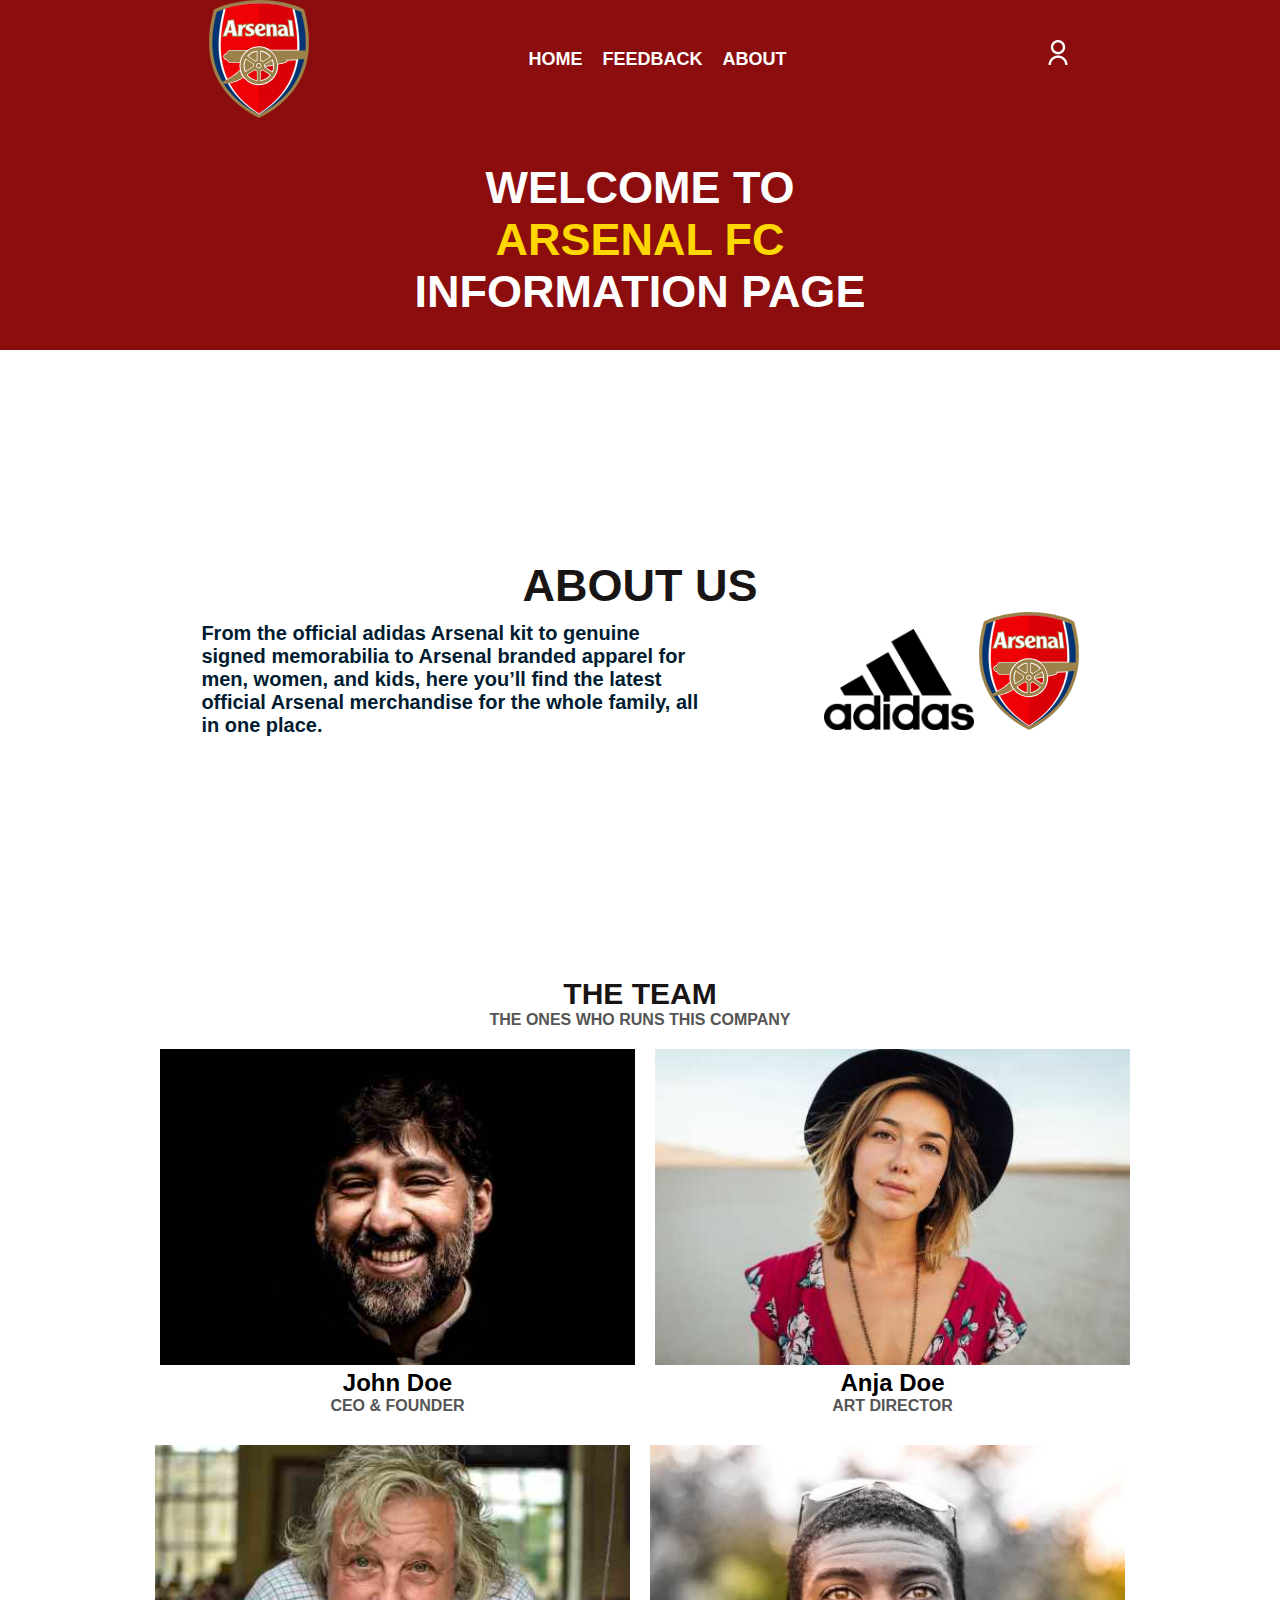
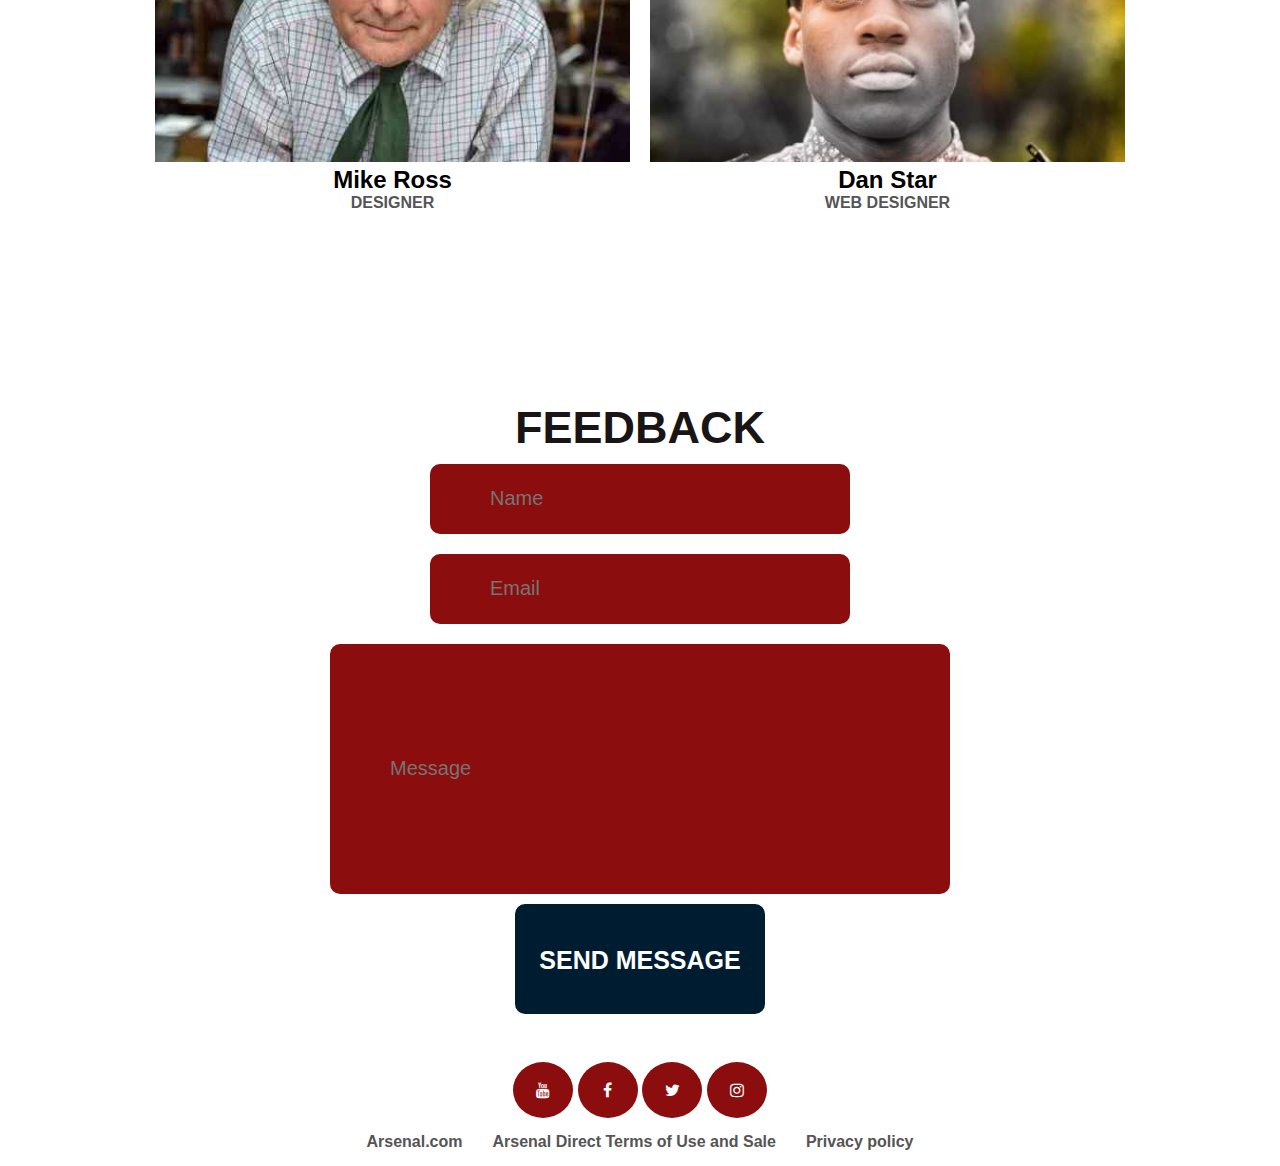
<file: about.html>
<!DOCTYPE html>
<html lang="en">
<head>
    <meta charset="UTF-8">
    <meta http-equiv="X-UA-Compatible" content="IE=edge">
    <meta name="viewport" content="width=device-width, initial-scale=1.0">
    <title>Document</title>
    <link rel="shortcut icon" href="images/logo.svg" type="image/x-icon">

    <link rel="stylesheet" href="css/style.css">
    <link rel="stylesheet" href="https://cdnjs.cloudflare.com/ajax/libs/font-awesome/4.7.0/css/font-awesome.min.css">
</head>
<body>
    <header class="header">
        <div class="container">
              <div class="navbar">

                <div class="menu-btn">
                  <span class="bar"></span>
                  <span class="bar"></span>
                  <span class="bar"></span>
                </div>
                <div class="menu">
                  <nav>
                     <ul>
                    <li><a href="index.html">HOME</a></li>
                    <li><a href="feedback.html">FEEDBACK</a></li>
                    <li><a href="#">ABOUT</a></li>

                     </ul>
                  </nav>
                </div>


              <div class="header__logo">
                <a class="header__logo" href="/">
                  <img src="images/logo.svg" alt="header__logo" width="100px">
                </a>
              </div> 
                <a class = "haeder__menu" href="/">
                  HOME
                </a>
                <a class = "haeder__menu" href="#">
                  FEEDBACK
                </a>
                <a class = "haeder__menu" href="/">
                  ABOUT
                </a>
              
              <div class="header__assets">
                <ul class="assets">
                  <li><a href="loginForm.html" class="assets__link"><img src="images/acc.png" alt=""></a></li>
                  <!-- <li><a href="cart.html" class="assets__link"><img src="images/korzina.png" alt=""></a></li> -->
                </ul>
            </div>
              </div>
            </div>
            <h1 class="h1" style="color: white; font-weight: 900;">
              WELCOME TO <span class="span" style="color: gold;"> <br> ARSENAL FC</span>  <br> INFORMATION PAGE</h1>
    </div>        
    </header> 

    <section id="about__us">
      <div class="container">
        <div class="intro__header">
          <h1 class="h1" style="color: rgb(26, 21, 21); font-weight: 900; ">ABOUT US</h1>
          <div class="intro__inner2">
            <div class="intro__text">
              From the official adidas Arsenal kit to genuine signed memorabilia to Arsenal branded apparel for men, women, and kids, here you’ll find the latest official Arsenal merchandise for the whole family, all in one place.
            </div>
            <div class="intro__img">
              <img src="images/Adidas_Logo.svg.png" alt="" width="150px">
              <img src="images/logo.svg" alt="" width="100px">
            </div>
          </div>
        </div>
        <div class="footer__portfolio">
          <h1 class="w3-center" style="text-align: center; font-size: 30px; color: rgb(26, 21, 21);">THE TEAM</h3>
          <p class="w3-center w3-large" >The ones who runs this company</p>
          <div class="up__portfolio">
              <div class="left__up">
                  <p class="pic01"><img  src="images/team2.jpg" alt="left__up" width="100%"></p>
                  <h2 style="text-align: center;">John Doe</h2>
                  <p>CEO & Founder</p>
              </div>
              <div class="center__up">
                  <p class="pic02"><img src="images/team1.jpg" alt="center__up" width="100%"></p>
                  <h2 style="text-align: center;">Anja Doe</h2>
                  <p>Art Director</p>
              </div>
          </div>

          <div class="down__portfolio">
              <div class="left__up">
                  <p class="pic04"><img  src="images/team3.jpg" alt="left__up" width="100%"></p>
                  <h2 style="text-align: center;">Mike Ross</h2>
                  <p> Designer</p>
              </div>
              <div class="center__up">
                  <p class="pic05"><img src="images/team4.jpg" alt="center__up" width="100%"></p>
                  <h2  style="text-align: center;">Dan Star</h2>
                  <p>Web Designer</p>
              </div>
          </div>
        </div>
      </div>
    </section>



    <footer class="footer">
      <div class="container">
        <section id="section__contact">
          <div class="container">
              <div class="contact__container">
                <h1 class="h1" style="color: rgb(26, 21, 21); font-weight: 700;">FEEDBACK</h1>
                  <div class="up__contact">
                      <div class="up__name">   
                          <input type="name" placeholder="Name" name="name" >
                      </div>
                      <div class="up__email">
                          <input type="email" placeholder="Email" name="email" > 
                       </div>
                  </div>
                  <div class="down__contact">
                      <div class="down__message">
                          <input type="message" placeholder="Message" name="message" > 
                      </div>
                  </div>
                  <div class="send">
                      <div class="send__clicker">
                          <a href="/index.html" class="send__button">Send message</a>
                      </div>
                  </div>
              </div>
          </div>
      </section>
        <div class="footer__container">

          <div class="social__icon">
            <a href="https://www.youtube.com/@arsenal" class="fa fa-youtube"></a>
            <a href="https://www.facebook.com/Arsenal/" class="fa fa-facebook"></a>
            <a href="https://twitter.com/arsenal" class="fa fa-twitter"></a>
            <a href="https://www.instagram.com/arsenal/" class="fa fa-instagram"></a>
          </div>
            
          
          </div>
        <div class="footer__text">
          <a style="font-weight: 700;" href="http://www.arsenal.com/home">Arsenal.com</a>
          <a style="font-weight: 700;" href="https://arsenaldirect.arsenal.com/termsAndConditions">Arsenal Direct Terms of Use and Sale</a>
          <a style="font-weight: 700;" href="Privacy policy">Privacy policy</a>
        </div>

        
        </div>
      </div>
        
  </footer>
  <script src="js/main.js"></script>
</body>
</html>
</file>
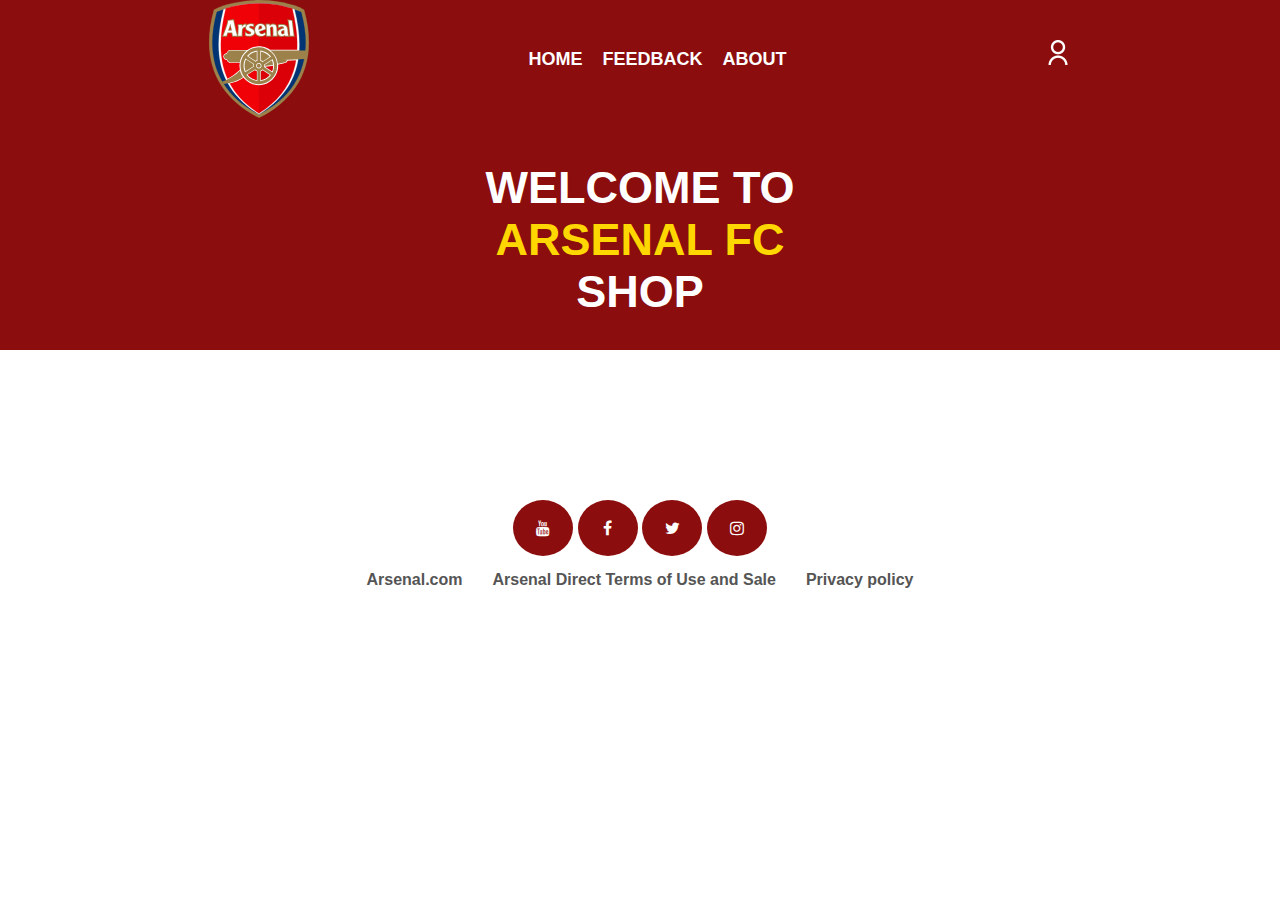
<file: category.html>
<!DOCTYPE html>
<html lang="en">
<head>
    <meta charset="UTF-8">
    <meta http-equiv="X-UA-Compatible" content="IE=edge">
    <meta name="viewport" content="width=device-width, initial-scale=1.0">
    <title>Products</title>
    <link rel="shortcut icon" href="images/logo.svg" type="image/x-icon">
    <script defer src="//lk.easynetshop.ru/frontend/v5/test.js"></script>
    <link href="//lk.easynetshop.ru/frontend/v5/test.css" rel="stylesheet">
    <script src="//code.jquery.com/jquery-1.11.3.min.js"></script>
    <!-- <link rel="stylesheet" href="css/demo.css"> -->
    <link rel="stylesheet" href="css/style.css">
    <link rel="stylesheet" href="https://cdnjs.cloudflare.com/ajax/libs/font-awesome/4.7.0/css/font-awesome.min.css">

</head>
<body>
  <header class="header">
    <div class="container">
          <div class="navbar">

            <div class="menu-btn">
              <span class="bar"></span>
              <span class="bar"></span>
              <span class="bar"></span>
            </div>
            <div class="menu">
              <nav>
                 <ul>
                <li><a href="#">CONTACTS</a></li>
                <li><a href="#">FEEDBACK</a></li>

                 </ul>
              </nav>
            </div>


          <div class="header__logo">
            <a class="header__logo" href="/">
              <img src="images/logo.svg" alt="header__logo" width="100px">
            </a>
          </div> 
            <a class = "haeder__menu" href="/">
              HOME
            </a>
            <a class = "haeder__menu" href="feedback.html">
              FEEDBACK
            </a>
            <!-- <a class = "haeder__menu" href="category.html">
              PRODUCTS
            </a> -->
            <a class = "haeder__menu" href="about.html">
              ABOUT
            </a>
          
          <div class="header__assets">
            <ul class="assets">
              <li><a href="loginForm.html" class="assets__link"><img src="images/acc.png" alt=""></a></li>
              <!-- <li><a href="cart.html" class="assets__link"><img src="images/korzina.png" alt=""></a></li> -->
            </ul>
        </div>
          </div>
        </div>
        <h1 style="color: white; font-weight: 900;font-size: 45px;">
          WELCOME TO <span style="color: gold;"> <br> ARSENAL FC</span>  <br> SHOP</h1>
</div>        
</header> 

     
        <div class="products">
            
        </div>
    

        <footer class="footer">
            <div class="container">
              <div class="footer__container">
                <div class="social__icon">
                  <a href="https://www.youtube.com/@arsenal" class="fa fa-youtube"></a>
                  <a href="https://www.facebook.com/Arsenal/" class="fa fa-facebook"></a>
                  <a href="https://twitter.com/arsenal" class="fa fa-twitter"></a>
                  <a href="https://www.instagram.com/arsenal/" class="fa fa-instagram"></a>
                </div>
                  
                
                </div>
              <div class="footer__text">
                <a style="font-weight: 700;" href="http://www.arsenal.com/home">Arsenal.com</a>
                <a style="font-weight: 700;" href="https://arsenaldirect.arsenal.com/termsAndConditions">Arsenal Direct Terms of Use and Sale</a>
                <a style="font-weight: 700;" href="Privacy policy">Privacy policy</a>
              </div>
    
              
              </div>
            </div>

            <script src="js/cart.js"></script>
    <script src="js/products.js"></script>
            <script src="js/main.js"></script>
</body>
</html>
</file>
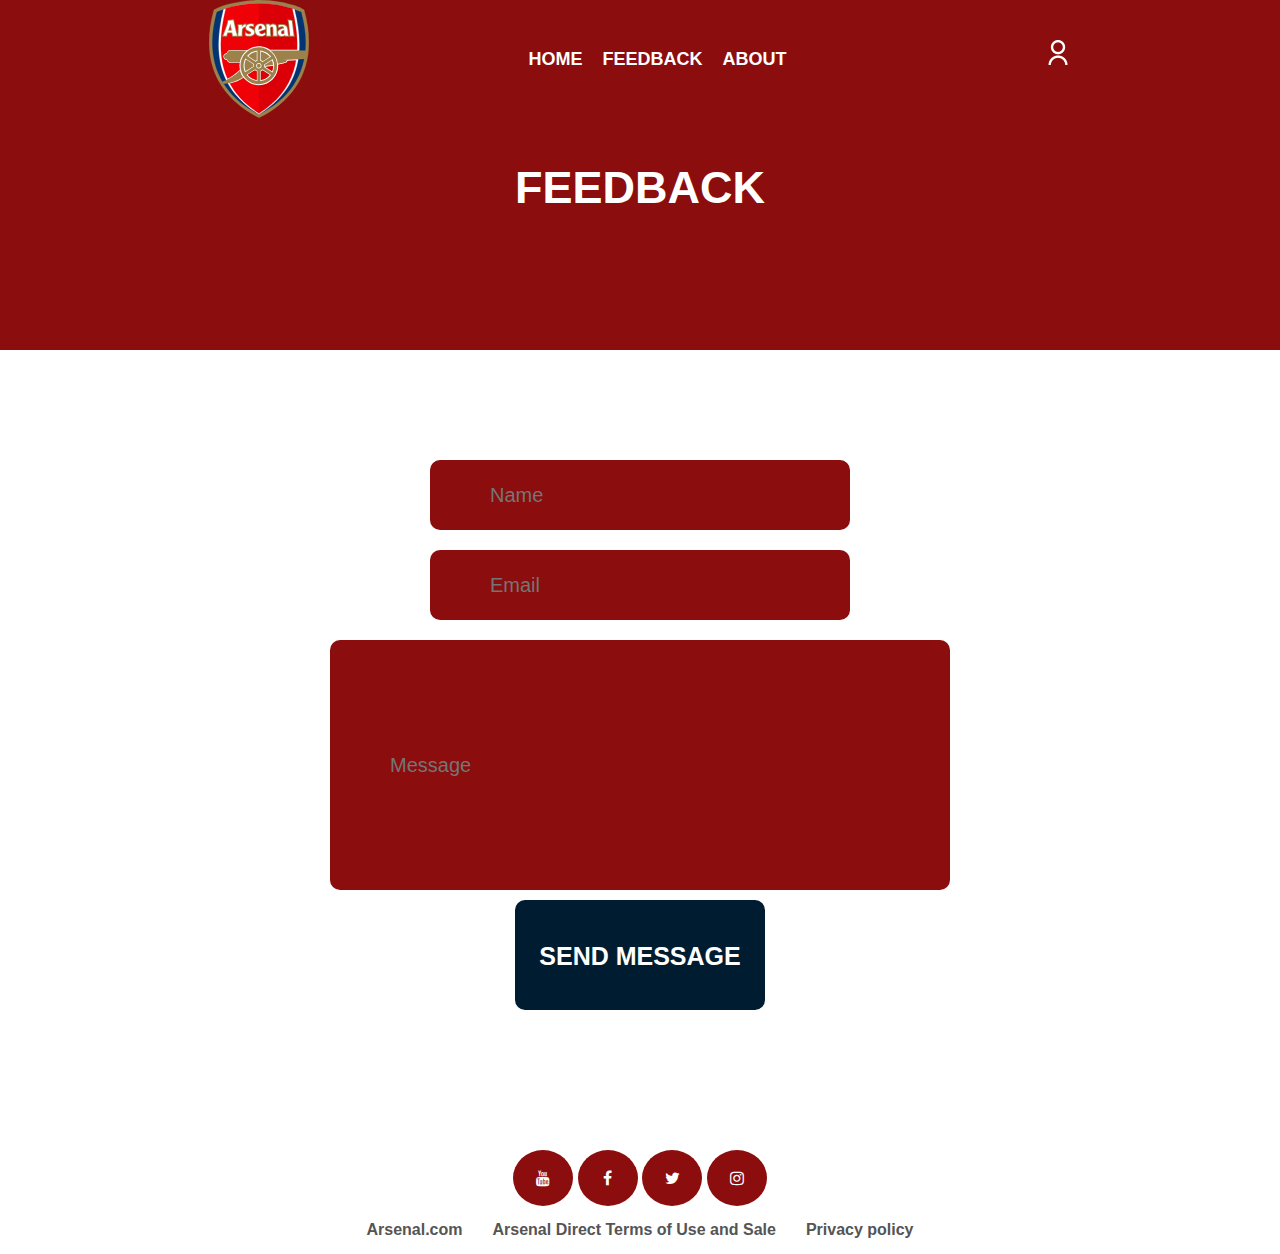
<file: feedback.html>
<!DOCTYPE html>
<html lang="en">
<head>
    <meta charset="UTF-8">
    <meta http-equiv="X-UA-Compatible" content="IE=edge">
    <meta name="viewport" content="width=device-width, initial-scale=1.0">
    <title>FEEDBACK</title>
    <link rel="shortcut icon" href="images/logo.svg" type="image/x-icon">

    <link rel="stylesheet" href="css/style.css">
    <link rel="stylesheet" href="https://cdnjs.cloudflare.com/ajax/libs/font-awesome/4.7.0/css/font-awesome.min.css">
</head>
<body>
    <header class="header">
        <div class="container">
              <div class="navbar">

               <div class="menu-btn">
                  <span class="bar"></span>
                  <span class="bar"></span>
                  <span class="bar"></span>
                </div>
                <div class="menu">
                  <nav>
                     <ul>
                    <li><a href="#">HOME</a></li>
                    <li><a href="#">FEEDBACK</a></li>
                    <li><a href="#">ABOUT</a></li>

                     </ul>
                  </nav>
                </div>


              <div class="header__logo">
                <a class="header__logo" href="/">
                  <img src="images/logo.svg" alt="header__logo" width="100px">
                </a>
              </div> 
                <a class = "haeder__menu" href="/">
                  HOME
                </a>
                <a class = "haeder__menu" href="#">
                  FEEDBACK
                </a>
                <!-- <a class = "haeder__menu" href="/">
                  PRODUCTS
                </a> -->
                <a class = "haeder__menu" href="/">
                  ABOUT
                </a>
              
              <div class="header__assets">
                <ul class="assets">
                  <li><a href="loginForm.html" class="assets__link"><img src="images/acc.png" alt=""></a></li>
                  <!-- <li><a href="cart.html" class="assets__link"><img src="images/korzina.png" alt=""></a></li> -->
                </ul>
            </div>
              </div>
            </div>
            <h1 style="color: white; font-weight: 900;font-size: 45px;">
              FEEDBACK</h1>
              
    </div>        
    </header> 


    <section id="section__contact">
        <div class="container">
            <div class="contact__container">
                <div class="up__contact">
                    <div class="up__name">   
                        <input type="name" placeholder="Name" name="name" >
                    </div>
                    <div class="up__email">
                        <input type="email" placeholder="Email" name="email" > 
                     </div>
                </div>
                <div class="down__contact">
                    <div class="down__message">
                        <input type="message" placeholder="Message" name="message" > 
                    </div>
                </div>
                <div class="send">
                    <div class="send__clicker">
                        <a href="/index.html" class="send__button">Send message</a>
                    </div>
                </div>
            </div>
        </div>
    </section>


    <footer class="footer">
        <div class="container">
          <div class="footer__container">
            
            <div class="social__icon">
              <a href="https://www.youtube.com/@arsenal" class="fa fa-youtube"></a>
              <a href="https://www.facebook.com/Arsenal/" class="fa fa-facebook"></a>
              <a href="https://twitter.com/arsenal" class="fa fa-twitter"></a>
              <a href="https://www.instagram.com/arsenal/" class="fa fa-instagram"></a>
            </div>
              
            
            </div>
          <div class="footer__text">
            <a style="font-weight: 700;" href="http://www.arsenal.com/home">Arsenal.com</a>
            <a style="font-weight: 700;" href="https://arsenaldirect.arsenal.com/termsAndConditions">Arsenal Direct Terms of Use and Sale</a>
            <a style="font-weight: 700;" href="Privacy policy">Privacy policy</a>
          </div>

          
          </div>
        </div>
          
    </footer>
    <script src="js/main.js"></script>
</body>
</html>
</file>
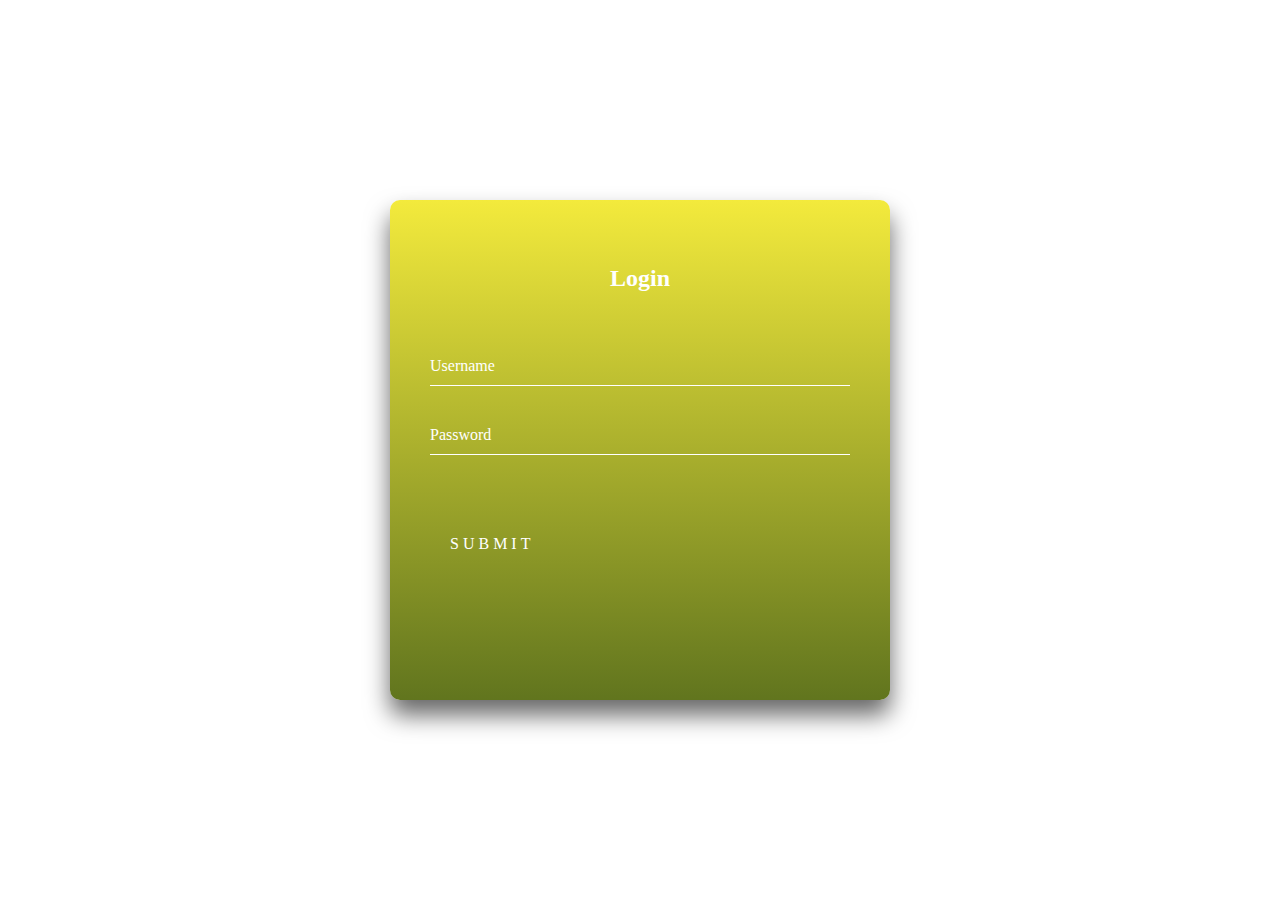
<file: loginForm.html>
<!DOCTYPE html>
    <html lang="en">
    <head>
        <meta charset="UTF-8">
        <meta http-equiv="X-UA-Compatible" content="IE=edge">
        <meta name="viewport" content="width=device-width, initial-scale=1.0">
        <title>Login</title>
        <link rel="shortcut icon" href="images/logo.svg" type="image/x-icon">

        <link rel="stylesheet" href="css/login.css">
    </head>
    <body>
        <div class="login-box">
            <h2>Login</h2>
            <form>
              <div class="user-box">
                <input type="text" name="" required="">
                <label>Username</label>
              </div>
              <div class="user-box">
                <input type="password" name="" required="">
                <label>Password</label>
              </div>
              <a href="#">
                <span></span>
                <span></span>
                <span></span>
                <span></span>
                Submit
              </a>
            </form>
          </div>
    </body>
    </html>
</file>
<file: css/style.css>
*{
  margin: 0 auto;
    font-family: Arial, Helvetica, sans-serif
}
html {
  scroll-behavior: smooth;
}


.mySlides{
  width: 100%;
}

.header{
  background-color: #8b0d0d;
    align-items: center; 
    height: 350px;
      width: 100%;
      margin: 0 auto;
}

.haeder__menu{
  text-decoration: none;
  color: #fff;
  font-weight: 600;
  text-align: center;
  margin: 10px;
  line-height: 5.5;
  font-size: 18px;
}
.navbar{
  display: flex;
  justify-content: center;
  margin: 0 auto;
}


#about__us{
  padding-top: 170px;
  padding-bottom: 40px;
  width: 1000px;
}
.intro__text{
  padding-top: 10px;
  width: 50%;
  text-align: left;
  font-weight: 700;
  color: #001c31;
  font-size: 20px;
}
.intro__inner2{
  display: flex;
}
.footer__portfolio{
  padding-top: 200px;
}
.up__portfolio{
  display: flex;
  justify-content: center;
  margin: 10px 10px 10px;
  width: 100%;
  width: 990px;
}
.down__portfolio{
  display: flex;
  justify-content: center;
  margin: 0 auto;
  width: 100%;
  width: 990px;
}
.left__up{
  margin: 10px;
  width: 50%;

}
.h1{
  font-size: 45px;
}
.span{
  font-size: 45px;
}
.center__up{
  margin: 10px;
  width: 50%;
}
.container{
  margin: 0 auto;
  width: 100%;
}
.menu-btn {
	width: 30px;
	height: 40px;
	position: relative;
	z-index:2;
	overflow: hidden;
  display: none;
}
.menu-btn span {
	width: 50px;
	height: 2px;
	position: absolute;
	top: 50%;
	left: 50%;
	transform: translate(-50%, -50%);
	background-color: #fff;
	transition: all 0.5s;
}
.menu-btn span:nth-of-type(2) {
	top: calc(50% - 5px);
}
.menu-btn span:nth-of-type(3) {
	top: calc(50% + 5px);
}
.menu {
	position: fixed;
	top: 0;
	left: 0;
	width: 100%;
  height: 320px;
	padding: 15px;
  background: #8b0d0d;
	transform: translateX(-100%);
	transition: transform 0.5s; 
  text-decoration: none;
  margin: 0 auto;
  padding-top: 50px;
}
.menu.active {
	transform: translateX(0);
}
.menu li {
	list-style-type: none;
}
.menu li a{
  text-decoration: none;
  text-align: center;
  font-size: 25px;
  line-height: 2.2;
  color: #fff;
  margin: 0 auto;
  padding-left: 150px;
  font-weight: 600;
}
.menu-btn.active span:nth-of-type(1) {
  display: none;
}
.menu-btn.active span:nth-of-type(2) {
  top: 50%;
  transform: translate(-50%, 0%) rotate(45deg);  
}
.menu-btn.active span:nth-of-type(3) {
  top: 50%;
  transform: translate(-50%, 0%) rotate(-45deg); 
}
.header__assets{
  margin-top: 40px;
  display: flex;
}
@media screen and (max-width: 768px ) {
  .menu-btn{
    width: 20px;
    height: 40px;
    z-index:2;
    overflow: hidden;
    display: block;
    line-height: 5.5;
    padding-top: 60px;
    padding-left: 40px;
  }
  .menu {
    top: 0;
    left: 0;
    width: 27%;
    height: 220px;
    padding: 15px;
    background: #8b0d0d;
    transform: translateX(-100%);
    transition: transform 0.5s; 
    text-decoration: none;
    margin: 0 auto;
    padding-top: 80px;
  }
  .menu li a{
    text-decoration: none;
    text-align: center;
    font-size: 15px;
    line-height: 2.2;
    color: #fff;
    margin: 0 auto;
    padding-left: 50px;
    font-weight: 600;
  }
  .navbar{
    display: flex;
    justify-content: space-around;
    padding-left: 10px;
  }
  .container{
    width: 100%;
  }
  .haeder__menu{
    display: none;
    font-size: 20px;
  }
  .h1{
    font-size: 30px;
    text-align: center;
  }
  .categories{
    display: flex;
    flex-direction: column;
  }
  .span{
    font-size: 30px;
  }
  .category a{
    font-size: 20px;
  }
  .products{
    padding: 0;
    display: flex;
    flex-direction: column;
  }
  .item{
    padding-top: 0;
    margin: 30px;
  }
  
  .down__portfolio{
    display: flex;
    flex-direction: column;
    justify-content: center;
    width: 100%;

  }
  .up__portfolio{
      display: flex;
      flex-direction: column;
      justify-content: center;
      width: 100%;
  }
  .intro__inner2{
    padding-top:0;
    margin: 0 auto;
    display: flex;
    flex-direction: column;
    width: 100%;
  }
  #about__us{
    width: 100%;
    padding: 0;
  }
  .footer__portfolio{
    width: 100%;
    margin:0;
    padding-top: 20px ;
    display: flex;
    justify-content: center;
    flex-direction: column;
  }
  .footer{
    padding: 0;
  }
  .up__contact{
    width: 50%;
    margin: 0 auto;
    display: flex;
    justify-content: center;
    flex-direction: column;
  }
  .down__contact{
    width: 50%;
      margin: 0 auto;
    display: flex;
      justify-content: center;
  }
  .center__up, .left__up{
    padding-top: 10px;
    margin: 0 auto;
  }
}

.assets li {
  list-style-type: none;
  display: inline;
}
.assets__link img{
  width: 25px;
}

h1{
  text-align: center;
  font-weight: 900;
  color: #555;
  text-transform: uppercase;
  padding-top: 40px;
}
p{
  text-transform: uppercase;
  font-weight: bold;
  text-align: center;
  color: #555;
}


.footer {

    padding: 0;
    margin: 0 auto;
    display: flex;
    justify-content: center;
  }
  .footer .col {
    padding-top: 240px;

    height: auto;
    float: left;
    box-sizing: border-box;
    -webkit-box-sizing: border-box;
    -moz-box-sizing: border-box;
    padding: 0px 20px 20px 20px;
  }
  .footer .col h1 {
    margin: 0;
    padding: 0;
    font-family: inherit;
    font-size: 16px;
    line-height: 17px;
    padding: 20px 0px 5px 0px;
    font-weight: normal;
    text-transform: uppercase;
    letter-spacing: 0.250em;
  }
  .footer .col ul {
    list-style-type: none;
    margin: 0;
    padding: 0;
  }
  .footer .col ul li {
    color: #999999;
    font-size: 17px;
    font-family: inherit;
    font-weight: bold;
    padding: 5px 0px 5px 0px;
    cursor: pointer;
    transition: .2s;
    -webkit-transition: .2s;
    -moz-transition: .2s;
  }
  
  
  .footer .col ul li:hover {
    color: #ffffff;
    transition: .1s;
    -webkit-transition: .1s;
    -moz-transition: .1s;
  }
  .clearfix {
    clear: both;
  }
  .footer__text{
    margin: 0 auto;
    display: flex;
    justify-content: center;
  }
  .footer__container{
    display: flex;
    flex-direction: column;
    padding-top: 100px;
  }
  .footer__text a{
    text-align: center;
    text-decoration: none;
    text-overflow: inherit;
    color: #555;
    margin: 15px;
  }
.footer__text a{
    transition: .1s;
    -webkit-transition: .1s;
    -moz-transition: .1s;
}
  
.social__icon{
  text-align: center;
  
}
  .fa {
    display: flex;
    justify-content: center;
    padding: 20px;
    font-size: 30px;
    text-align: center;
    text-decoration: none;
    padding: 20px;
    font-size: 20px;
    width: 20px;
    text-align: center;
    text-decoration: none;
    border-radius: 50%;
  }
  
  .fa:hover {
    opacity: 0.7;
  }
  
  .fa-facebook {
    background: #8b0d0d;
    color: white;
  }
  
  .fa-twitter {
    background: #8b0d0d;
    color: white;
  }
  .fa-instagram{
    background: #8b0d0d;
    color: rgb(255, 255, 255);
  }
  .fa-youtube {
    background: #8b0d0d;
    color: rgb(255, 255, 255);
  }



  .categories{
    display: flex;
    justify-content: center;
    row-gap: 40px;
    width: 100%;
    margin-top: 40px;

}

.category a{
    height: 300px;
    background-color: #8b0d0d;
    display: flex;
    justify-content: center;
    transition: all 0.3s ease-in-out;
    color: gold;
    text-decoration: none;
    font-size: 28px;
    text-transform: uppercase;
    transition: all 0.3s ease-in-out;
    margin: 0 auto;
  text-align: center;
  width: 300px;
}






.products{  
  display: flex;
  justify-content: center;
  padding-top: 50px;   
}

.item-image{
  text-align: center;
}
.item-title{
  background-color: white;
  font-size: 25px;
   font-weight: 700;

  color: #8b0d0d;
  text-align: center;
}
/* button{
  width: 200px;
  height: 60px;
  background-color: #8b0d0d;
  color: #fff;
  box-shadow: #fff;
  border: #fff;
  border-radius: 20px;
  font-size: 25px;
} */

.item-price{
  text-align: center;
  text-align: center;
  color: #3d434d;
  font-size: 25px;
}

.contact__button{
  font-size: 25px;
  color: #fff;
  display: inline-block;
  width: 350px;
  height: 100px;
  text-align: center;
  line-height: 4.5;
  border-radius: 10px;
  background-color: #43B3E0;;
  text-decoration: none;
  font-weight: 700;
  text-transform: uppercase;
  padding-bottom: 40px;
}
#section__contact{
  width: 100%;
  height: 600px;
  background-color: #fff;
  margin: 100px 0 auto;
}
.header__inner{
  padding-top: 50px;
}
input[type=name], input[type=email] {
  padding: 15px 60px;
  height: 40px;
  width: 300px;
  border: none;
  border-radius: 10px;
  background: #8b0d0d;
  margin: 10px auto;
  font-size: 20px;
  color: #fff;
  -moz-transition: background .2s ease-in-out, box-shadow .2s ease-in-out;
-webkit-transition: background .2s ease-in-out, box-shadow .2s ease-in-out;
-ms-transition: background .2s ease-in-out, box-shadow .2s ease-in-out;
transition: background .2s ease-in-out, box-shadow .2s ease-in-out;

}
input[type=name]:focus, input[type=email]:focus {
  background-color: #fff;
  outline: none;
  font-size: 20px;
  color: #303030;
}
.up__name, .up__email{
  
  width: 100%;
  display: flex;
  font-size: 20px;
}
input[type=message] {
  padding: 5px 60px;
  height: 240px;
  width: 500px;
  border: none;
  border-radius: 10px;
  background: #8b0d0d;
  margin: 10px auto;
  font-size: 20px;
  color: #282828;
  text-align: left;
  display: flex;
  -moz-transition: background .2s ease-in-out, box-shadow .2s ease-in-out;
-webkit-transition: background .2s ease-in-out, box-shadow .2s ease-in-out;
-ms-transition: background .2s ease-in-out, box-shadow .2s ease-in-out;
transition: background .2s ease-in-out, box-shadow .2s ease-in-out;
}
input[type=message]:focus {
  background-color: #fff;
  outline: none;
  font-size: 20px;
  color: #001c31;
  text-align: left;
}
.send__button{
  font-size: 25px;
  color: #fff;
  display: inline-block;
  width: 250px;
  height: 70px;
  text-align: center;
  line-height: 4.5;
  border-radius: 10px;
  background-color: #001c31;
  text-decoration: none;
  font-weight: 700;
  text-transform: uppercase;
  padding-bottom: 40px;
}
.send{
  display: flex;
  justify-content: center;
}
</file>
<file: css/login.css>
.login-box {
    position: absolute;
    top: 50%;
    left: 50%;
    height: 500px;
    width: 500px;
    padding: 40px;
    transform: translate(-50%, -50%);
    background: linear-gradient(#f3ea3c, #61751e);
    box-sizing: border-box;
    box-shadow: 0 15px 25px rgba(0,0,0,.6);
    border-radius: 10px;
  }
  
  .login-box h2 {
    margin: 0 0 30px;
    padding: 25px;
    color: #fff;
    text-align: center;
  }
  
  .login-box .user-box {
    position: relative;
  }
  
  .login-box .user-box input {
    width: 100%;
    padding: 10px 0;
    font-size: 16px;
    color: #fff;
    margin-bottom: 30px;
    border: none;
    border-bottom: 1px solid #fff;
    outline: none;
    background: transparent;
  }
  .login-box .user-box label {
    position: absolute;
    top:0;
    left: 0;
    padding: 10px 0;
    font-size: 16px;
    color: #fff;
    pointer-events: none;
    transition: .5s;
  }
  
  .login-box .user-box input:focus ~ label,
  .login-box .user-box input:valid ~ label {
    top: -20px;
    left: 0;
    color: #001239;
    font-size: 12px;
  }
  
  .login-box form a {
    position: relative;
    display: inline-block;
    padding: 10px 20px;
    color: #fff;
    font-size: 16px;
    text-decoration: none;
    text-transform: uppercase;
    overflow: hidden;
    transition: .5s;
    margin-top: 40px;
    letter-spacing: 4px
  }
  
  .login-box a:hover {
    background: #001239;
    color: #fff;
    border-radius: 5px;
    box-shadow: 0 0 5px #fff,
                0 0 25px #fff,
                0 0 50px #fff,
                0 0 100px #fff;
  }
  
  .login-box a span {
    position: absolute;
    display: block;
  }
  
  .login-box a span:nth-child(1) {
    top: 0;
    left: -100%;
    width: 100%;
    height: 2px;
    background: linear-gradient(90deg, transparent, #fff);
    animation: btn-anim1 1s linear infinite;
  }
  
  @keyframes btn-anim1 {
    0% {
      left: -100%;
    }
    50%,100% {
      left: 100%;
    }
  }
  
  .login-box a span:nth-child(2) {
    top: -100%;
    right: 0;
    width: 2px;
    height: 100%;
    background: linear-gradient(180deg, transparent, #fff);
    animation: btn-anim2 1s linear infinite;
    animation-delay: .25s
  }
  
  @keyframes btn-anim2 {
    0% {
      top: -100%;
    }
    50%,100% {
      top: 100%;
    }
  }
  
  .login-box a span:nth-child(3) {
    bottom: 0;
    right: -100%;
    width: 100%;
    height: 2px;
    background: linear-gradient(270deg, transparent, #fff);
    animation: btn-anim3 1s linear infinite;
    animation-delay: .5s
  }
  
  @keyframes btn-anim3 {
    0% {
      right: -100%;
    }
    50%,100% {
      right: 100%;
    }
  }
  
  .login-box a span:nth-child(4) {
    bottom: -100%;
    left: 0;
    width: 2px;
    height: 100%;
    background: linear-gradient(360deg, transparent, #fff);
    animation: btn-anim4 1s linear infinite;
    animation-delay: .75s
  }
  
  @keyframes btn-anim4 {
    0% {
      bottom: -100%;
    }
    50%,100% {
      bottom: 100%;
    }
  }
</file>
<file: css/demo.css>
@import url('https://stackpath.bootstrapcdn.com/font-awesome/4.7.0/css/font-awesome.min.css');
*{ margin: 0; padding: 0;}
body{
  font-style: normal;
  font-weight: 300;
-webkit-font-smoothing: antialiased;
-moz-osx-font-smoothing: grayscale;
  font-size: 15px;
}
.intro{
   background: #fff;
   padding: 60px 30px;
   color: #333;
   margin-bottom: 15px;
   line-height: 1.5;
   text-align: center;
}
.intro h1 {
   font-size: 18pt;
   padding-bottom: 15px;

}
.intro p{
   font-size: 14px;
}

.action{
   text-align: center;
   display: block;
   margin-top: 20px;
}

a.btn {
  text-decoration: none;
  color: #666;
   border: 2px solid #666;
   padding: 10px 15px;
   display: inline-block;
   margin-left: 5px;
}
a.btn:hover{
   background: #666;
   color: #fff;
    transition: .3s;
-webkit-transition: .3s;
}
.btn:before{
  font-family: FontAwesome;
  font-weight: normal;
  margin-right: 10px;
}
.github:before{content: "\f09b"}
.down:before{content: "\f019"}
.back:before{content:"\f112"}
.credit{
    background: #fff;
    padding: 12px;
    font-size: 9pt;
    text-align: center;
    color: #333;
    margin-top: 40px;

}
.credit span:before{
   font-family: FontAwesome;
   color: #e41b17;
   content: "\f004";


}
.credit a{
   color: #333;
   text-decoration: none;
}
.credit a:hover{
   color: #1DBF73; 
}
.credit a:hover:after{
    font-family: FontAwesome;
    content: "\f08e";
    font-size: 9pt;
    position: absolute;
    margin: 3px;
}
main{
  background: #fff;
  padding: 20px;
  
}

article li{
   color: #444;
   font-size: 15px;
   margin-left: 33px;
   line-height: 1.5;
   padding: 5px;
}
article h1,
article h2,
article h3,
article h4,
article p{
   padding: 14px;
   color: #333;
}
article p{
   font-size: 15px;
    line-height: 1.5;
}
 
@media only screen and (min-width: 1160px){
    main{
      max-width: 960px;
      margin-left: auto;
      margin-right: auto; 
      padding: 24px;
    }


}

.set-overlayer,
.set-glass,
.set-sticky {
	cursor: pointer;
	height: 45px;
	line-height: 45px;
	padding: 0 15px;
	color: #333;
	font-size: 16px;
}
.set-overlayer:after,
.set-glass:after,
.to-active:after,
.set-sticky:after {
	font-family: FontAwesome;
	font-size: 18pt;
	position: relative;
	float: right;
}
.set-overlayer:after,
.set-glass:after,
.set-sticky:after {
	content: "\f204";
	transition: .6s;
}

.to-active:after {
	content: "\f205";
	color: #008080;
	transition: .6s;
}
.set-overlayer,
.set-glass,
.set-sticky,
.source,
.theme-tray {
	margin: 10px;
	background: #f2f2f2;
	border-radius: 5px;
	border: 2px solid #f1f1f1;
	box-sizing: border-box;
}
/* Syntax Highlighter*/

pre.prettyprint {
	padding: 15px !important;
   margin: 10px;
	border: 0 !important;
  background: #f2f2f2;
  overflow: auto;
}

.source {
	white-space: pre;
	overflow: auto;
	max-height: 400px;
}
code{
    border:1px solid #ddd;
    padding: 2px;
    border-radius: 2px;
}
</file>
